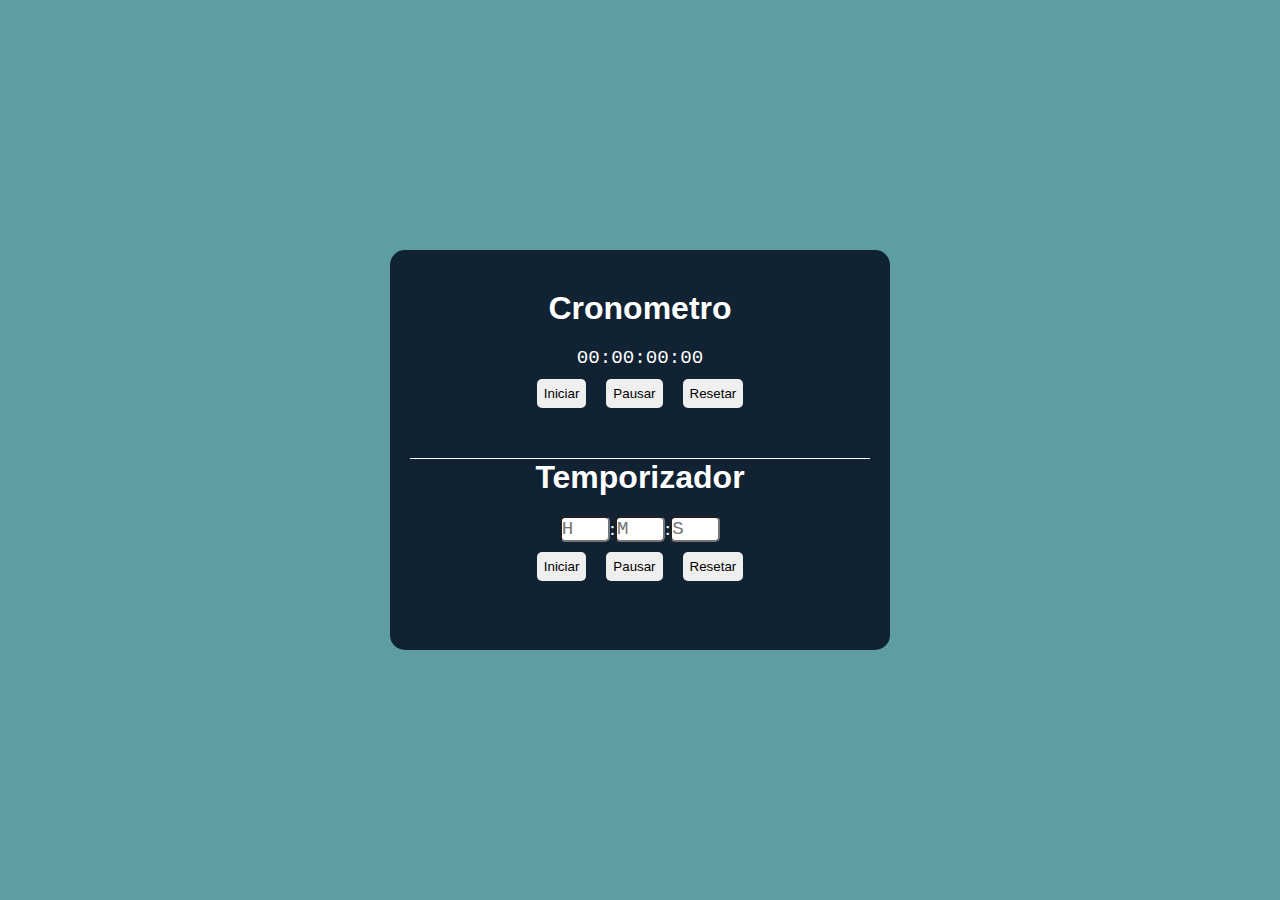
<file: my-projects/cronometro/index.html>
<!DOCTYPE html>
<html lang="en">
<head>
    <meta charset="UTF-8">
    <meta http-equiv="X-UA-Compatible" content="IE=edge">
    <meta name="viewport" content="width=device-width, initial-scale=1.0">
    <link rel="stylesheet" href="./styles.css">
    <title>Cronometro</title>
</head>
<body>
    <div class="container">
        <div class="box">
        <h1 class="title" id="t1">Cronometro</h1>
        <div class="timer" id="timer1">
            <span class="time" id="hours">00</span>
            <span class="time" class=":">:</span>
            <span class="time" id="minutes">00</span>
            <span class="time" class=":">:</span>
            <span class="time" id="seconds">00</span>
            <span class="time" class=":">:</span>
            <span class="time" id="milliseconds">00</span>
        </div>
            <div class="btnDiv">
            <button class="button" id="start1">Iniciar</button>
            <button class="button" id="pause">Pausar</button>
            <button class="button" id="reset">Resetar</button>
            </div>

        <h1 class="title" id="t2">Temporizador</h1>
        <div class="timer" id="timer2">
            <input placeholder="H" type="text" class="time" id="hourValue">
            <span>:</span>
            <input placeholder="M" type="text" class="time" id="minuteValue">
            <span>:</span>
            <input placeholder="S" type="text" class="time" id="secondValue">
            </div>
            <div class="btnDiv">
            <button class="button" id="btnStart">Iniciar</button>
            <button class="button" id="btnPause">Pausar</button>
            <button class="button" id="btnReset">Resetar</button>
            </div>
        
        </div>
    </div>
    
    <script src="./scripts/timer.js"></script>
    <script src="./scripts/delayer.js"></script>
</body>
</html>
</file>
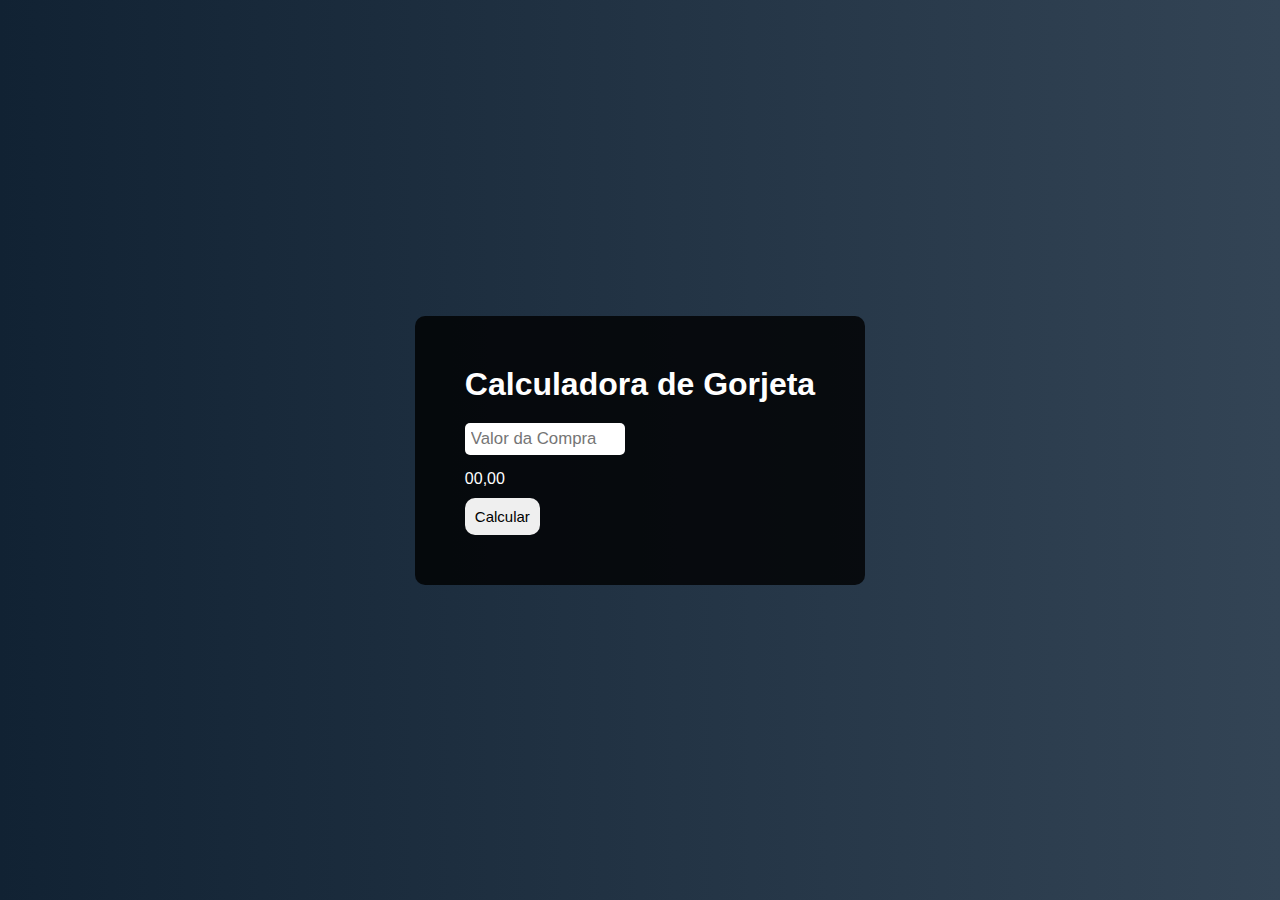
<file: my-projects/gorjeta/index.html>
<!DOCTYPE html>
<html lang="pt-br">
<head>
    <meta charset="UTF-8">
    <meta http-equiv="X-UA-Compatible" content="IE=edge">
    <meta name="viewport" content="width=device-width, initial-scale=1.0">
    <link rel="stylesheet" href="./style.css">
    <title>Gorjeta</title>
</head>
<body>
    <div class="container">
        <div class="calculator">
            <h1 class="title">Calculadora de Gorjeta</h1>
            <input type="number" placeholder="Valor da Compra" class="value">
            <p class="result">00,00</p>
            <button class="btn">Calcular</button>
        </div>

    </div>
    

    <script src="./script.js"></script>
</body>
</html>
</file>
<file: my-projects/cronometro/styles.css>
*{
    margin: 0;
    padding: 0;
    box-sizing: border-box;
}

.container{
    width: 100vw;
    height: 100vh;
    background-color: cadetblue;
    display: flex;
    flex-direction: row;
    justify-content: center;
    align-items: center;
}

.box{
    width: 500px;
    height: 400px;
    background-color: #123;
    color: white;
    border-radius: 15px;
}

.timer{
    display: flex;
    align-items: center;
    justify-content: center;
    font-size: 1.2rem;
}

.title{
    font-family: Arial, Helvetica, sans-serif;
    margin: 20px;
    margin-top: 40px;
    display: flex;
    justify-content: center;
}

#t2{
    border-top: 1px solid white;
    margin-top: 40px;
}

.time{
    font-family: 'Courier New', Courier, monospace;
}

input{
    width: 50px;
    height: 30pxpx;
    font-size: 1.2rem;
    border-radius: 5px;
}



input:focus{
    outline: none;
}

.button{
    border: none;
    border-radius: 5px;
    padding: 7px;
    margin: 10px;
}

.button:focus{
    outline: none;
}

.button:hover{
    background-color: #345;
    transition: 0.2s;
    color: white;
}

.btnDiv{
    display: flex;
    justify-content: center;
}
</file>
<file: my-projects/gorjeta/style.css>
*{
    margin: 0;
    padding: 0;
    box-sizing: border-box;
}

body{
    font-family: Arial, Helvetica, sans-serif;
    color: white;
}

.container{
    width: 100vw;
    height: 100vh;
    display: flex;
    justify-content: center;
    align-items: center;
    background-image: linear-gradient(to right, #123, #234, #345);
}

.calculator{
    background: rgba(0, 0, 0, 0.8);
    padding: 50px;
    border-radius: 10px;
    align-items: center;
}

.title{
    margin-bottom: 20px;
}

.value{
    outline: none;
    padding: 6px;
    border-radius: 5px;
    border: 0;
    font-size: 1.05rem;
    margin-bottom: 15px;
    width: 160px;
}

.btn{
    box-shadow: 0 0 0 0;
    border: 0;
    outline: none;
    padding: 10px;
    font-size: 15px;
    border-radius: 10px;
    margin-top: 10px;
}

.btn:hover{
    background-color: rgb(0, 42, 85);
    color: white;
    transition: 0.3s;
}
</file>
